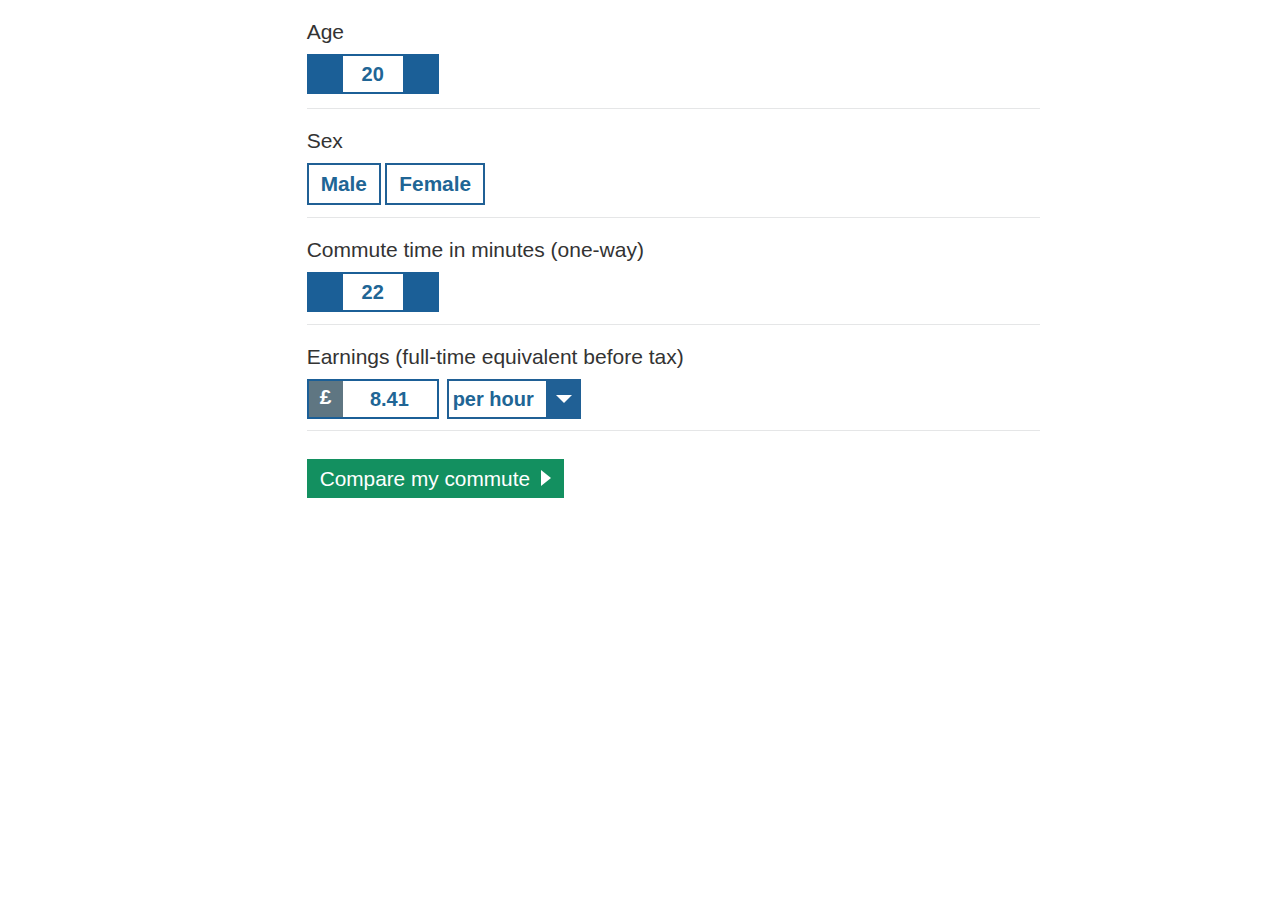
<file: dot-histogram/index.html>
<!DOCTYPE html>
<html lang="en">

<head>

  <!-- Google Tag Manager -->
  <script>(function(w,d,s,l,i){w[l]=w[l]||[];w[l].push({'gtm.start':
new Date().getTime(),event:'gtm.js'});var f=d.getElementsByTagName(s)[0],
j=d.createElement(s),dl=l!='dataLayer'?'&l='+l:'';j.async=true;j.src=
'https://www.googletagmanager.com/gtm.js?id='+i+dl;f.parentNode.insertBefore(j,f);
})(window,document,'script','dataLayer','GTM-MBCBVQS');</script>
  <!-- End Google Tag Manager -->

  <link href='https://fonts.googleapis.com/css?family=Open+Sans:400,700' rel='stylesheet' type='ext/css'>
  <title>Commuting Gap Calculator</title>


  <meta name="description" content="">
  <meta http-equiv="X-UA-Compatible" content="IE=edge" />
  <meta name="viewport" content="width=device-width, initial-scale=1, minimum-scale=1, maximum-scale=1, user-scalable=no" />
  <meta http-equiv="content-type" content="text/html; charset=utf-8" />

  <link rel="stylesheet" href="../lib/globalStyle.css" />
  <link rel="stylesheet" href="../lib/bootstrap-grid.css" />
  <link rel="stylesheet" href="https://use.fontawesome.com/releases/v5.8.1/css/all.css" integrity="sha384-50oBUHEmvpQ+1lW4y57PTFmhCaXp0ML5d60M1M7uH2+nqUivzIebhndOJK28anvf" crossorigin="anonymous">

  <style type="text/css">


    h6 {
      font-size: 16px;
      margin: 16px 0 8px 0;
      font-weight: 700;
      color: #323132;
    }

    h5 {
      font-size: 16px;
      margin: 16px 0 0 0;
      font-weight: 400;
      padding-top: 0;
    }

    h3 {
      background-color: #206095;
      font-size: 18px;
      line-height: 24px;
      /* margin: 16px 0 8px 0; */
      padding: 15px 15px;
      font-weight: 700;
      color: white;
    }

    /* #bottomText {
      background-color: #eaeaea;
      font-size: 16px;
      line-height: 24px;
      margin: 16px 0 8px 0;
      padding: 15px 10px;
      font-weight: 700;
      color: #206095;
    } */

    hr {
      border: 0;
      height: 0;
      border-top: 1px solid #E5E6E7;
    }

    path.domain {
      opacity: 0;
    }

    .tick line {
      stroke-dasharray: 2 2;
    }

    .tick text {
      fill: #A6A8AB;
    }

    g.annotation-subject path.subject {
      fill: #FF9933;
      fill-opacity: 1;
      stroke: #323132;
    }

    .btn {
      position: relative;
      color: #fff;
      font-size: 1.3em !important;
      text-rendering: optimizeLegibility;
      transition: background-color .2s ease-in, color .2s ease-in;
      font-family: "Open Sans", Helvetica, Arial, sans-serif;
      font-weight: 400;
      font-size: 14px;
      display: inline-block;
      width: auto;
      cursor: pointer;
      text-align: center;
      -webkit-appearance: none;
      transition: background-color 0.25s ease-out;
      text-decoration: none;
      line-height: 24px;
      display: inline-block;
      padding: 4px 12px;
      margin-bottom: 0;
      line-height: 1.42857143;
      white-space: nowrap;
      vertical-align: middle;
      -ms-touch-action: manipulation;
      touch-action: manipulation;
      cursor: pointer;
      -webkit-user-select: none;
      -moz-user-select: none;
      -ms-user-select: none;
      user-select: none;
      background-image: none;
      border: 1px solid transparent;
      border-radius: 0px;
    }

    .btn--select {
      color: #206095;
      border: 2px solid #206095;
      margin-left: 0px;
      /* margin-right: 15px; */
      transition: all ease .2s;
      /* border-radius: 30px !important; */
    }

    .btn--primary {
      background-color: #139060;
    }

    .btn--primary-disabled {
      opacity: 0.7;
      color: #5f7682;
      background-color: #d0d2d3;
      cursor: not-allowed;
    }

    .btn--primary-disabled:active {
      opacity: 0.7;
      color: #5f7682;
      background-color: #d0d2d3;
      cursor: not-allowed;
    }

    .btn--restart::after {
      font-family: "Font Awesome 5 Free";
      font-weight: 900;
      content: "\f2f9";
      margin-left: 10px;
    }

    /* .btn--previous::before {
      font-family: "Font Awesome 5 Free";
      font-weight: 900;
      content: "\f053";
      width:10px;
      content: url("../images/left-arrow.svg");
      margin-right: 10px;
    }

    .btn--next::after {
      font-family: "Font Awesome 5 Free";
      font-weight: 900;
      margin-right: 10px;
      content: url("../images/right-arrow.svg");
      margin-left: 10px;
    } */

    data-toggle="buttons"]>.btn input[type="checkbox"],
    [data-toggle="buttons"]>.btn input[type="radio"],
    [data-toggle="buttons"]>.btn-group>.btn input[type="checkbox"],
    [data-toggle="buttons"]>.btn-group>.btn input[type="radio"] {
      position: absolute;
      clip: rect(0, 0, 0, 0);
      pointer-events: none;
    }

    input[type="checkbox"],
    input[type="radio"] {
      -webkit-appearance: none;
      appearance: none;
      display: none;
    }

    select::-ms-expand {
      display: none;
    }

    .btn-group input {
      height: 0px;
      width: 0px;
      position: absolute;
      left: -100px;
    }

    input[type="checkbox"],
    input[type="radio"] {
      margin: 4px 0 0;
      margin-top: 1px\9;
      line-height: normal;
      -webkit-box-sizing: border-box;
      -moz-box-sizing: border-box;
      box-sizing: border-box;
      padding: 0;
    }

    /* input {
      border: none;
      border-bottom-color: currentcolor;
      border-bottom-style: none;
      border-bottom-width: medium;
      border-radius: 0;
      border-bottom: solid 1px #ddd;
      font-size: 18px;
      line-height: 32px;
      margin: 16px 0;
      padding: 6px 0 0 0;
    } */

    input,
    select {
      font-family: "Open Sans", Helvetica, Arial, sans-serif;
      font-size: 14px;
    }

    button,
    input,
    select,
    textarea {
      font-family: inherit;
      font-size: inherit;
      line-height: inherit;
    }

    input {
      line-height: normal;
      background: transparent;
      border: none;
    }

    input[type=number] {
      border: none;
      border-radius: 0;
      /* border: 2px solid #1b5f97; */
      font-size: 20px;
      line-height: 20px;
      height: 40px;
      /* margin: 16px 0; */
      padding: 0px 0 3px 0;
      width: 60px;
      text-align: center;
      float: left;
      -webkit-appearance: none;
      -moz-appearance: textfield;
      appearance: textfield;
    }

    @-moz-document url-prefix() {
      input[type=number] {
        padding: 0px 0 3px 0;
      }
    }

    @media screen and (-ms-high-contrast: active),
    (-ms-high-contrast: none) {
      input[type=number] {
        padding: 5px 0 0 0;
      }
    }

    input::-webkit-outer-spin-button,
    input::-webkit-inner-spin-button {
      -webkit-appearance: none;
      margin: 0;
    }

    input:focus {
      outline: 3px solid #FFA23A;
      z-index: 1;
      outline-offset: -3px;
    }

    button,
    input,
    optgroup,
    select,
    textarea {
      margin: 0;
      font: inherit;
      font-size: inherit;
      line-height: inherit;
      font-family: inherit;
      color: inherit;
    }

    .btn-group-vertical>.btn.active,
    .btn-group-vertical>.btn:active,
    .btn-group-vertical>.btn:focus,
    .btn-group-vertical>.btn:hover,
    .btn-group>.btn.active,
    .btn-group>.btn:active,
    .btn-group>.btn:focus,
    .btn-group>.btn:hover {
      z-index: 2;
    }

    .btn:active,
    .btn.active {
      -webkit-box-shadow: none;
      box-shadow: 0 0 0pt 3pt orange;
    }

    .btn--select:hover {
      background-color: #206095;
      color: white !important;
    }

    .btn--select:active,
    .btn--select.active {
      color: white;
      background-color: #206095;
      box-shadow: 0 0 0pt 3pt orange;
    }

    .btn:focus,
    .btn.focus {
      outline: none;
      box-shadow: 0px 0px 0 3px #FFA23A;
      color: white;
      outline-offset: 0px;
    }

    legend {
      display: block;
      width: 100%;
      padding: 0;
      font-size: 21px;
      line-height: inherit;
      color: #333;
      border: 0;
      margin: 20px 0 10px 0;
    }

    button.minus,
    button.plus {
      width: 34px;
      height: 38px;
      background-color: #1b5f97;
      color: #fff;
      border: 2px solid #1b5f97;
      box-sizing: border-box;
      font-size: 13px;
      text-align: center;
      cursor: pointer;
      font-weight: bold;
      display: block;
      line-height: 50%;
      float: left;
    }

    .borderbox {
      border: 2px solid #1b5f97;
      height: 40px;
      width: 132px;
      display: inline-block;
    }

    button:focus {
      outline: 3px solid #f93;
    }

    .select::after {
      content: '';
      position: absolute;
      top: 0;
      width: 0;
      height: 0;
      right: 9px;
      bottom: 0;
      margin: auto;
      border-style: solid;
      border-width: 8px 8px 0 8px;
      border-color: #ffffff transparent transparent transparent;
      pointer-events: none;
    }

    ::after,
    ::before {
      -webkit-box-sizing: border-box;
      -moz-box-sizing: border-box;
      box-sizing: border-box;
    }

    .select::before {
      width: 34px;
      position: absolute;
      top: 1px;
      right: 1px;
      bottom: 1px;
      background: #206095;
      content: '';
      pointer-events: none;
    }

    .select {
      position: relative;
      height: 40px;
      background: white;
      border: none;
      width: 134px;
      ;
    }

    .select select {
      /* font-size: 1.1em; */
      border: none;
      box-shadow: none;
      border-radius: 0;
      background: transparent;
      height: 100%;
      width: 100%;
      cursor: pointer;
      outline: none;
      padding-right: 35px;
      padding-left: 4px;
      border: 2px solid #206095;
      -moz-appearance: none;
      -webkit-appearance: none;
    }

    .bold {
      font-weight: 700;
      color: #206595;
      font-size: 20px;
    }

    .white {
      color: white;
    }

    path.note-line {
      opacity: 0
    }

    .annotation-note-bg {
      fill-opacity: 0.5
    }

    .averageLine {
      opacity: 0;
    }

    .pound {
      float: left;
      display: inline;
      height: 36px;
      width: 34px;
      font-size: 21px;
      background-color: #5F7682;
      color: #fff;
      text-align: center;
      float: left;
      font-weight: 700;
      box-sizing: border-box;
      padding-top: 4px;
    }

    .error_message {
      margin-top: 10px;
      padding: 13px;
      border: solid 3px #D32F2F;
    }

    #part2 {
      padding-bottom: 12px;
    }

    .icon {
      margin: 0;
      position: absolute;
      top: 50%;
      -ms-transform: translateY(-50%);
      transform: translateY(-50%);
      max-width: 27px;
    }

    @-moz-document url-prefix() {
      .icon {
        max-width: 50px;
      }
    }

    #chart-titles {
      display: table;
      width: 100%
    }

    .blob {
      display: table-cell;
    }

    .sidey {
      position: relative;
      width: 40px;
      background-color: #206095;
      padding-left: 15px;
    }

    .bigger {
      font-size: 1.5em;
    }
  </style>

</head>


<body>
  <!-- Google Tag Manager (noscript) -->
  <noscript><iframe src="https://www.googletagmanager.com/ns.html?id=GTM-MBCBVQS" height="0" width="0" style="display:none;visibility:hidden"></iframe></noscript>
  <!-- End Google Tag Manager (noscript) -->

  <div>
    <div id="part1" class="row no-gutters">
      <div class="col-1" id="timeline"></div>
      <div class="col-11" id="inputs">


        <legend>Age</legend>

        <!-- <input id='age' type="number" name="age" value="20" min="18" max="70"> -->

        <div class="borderbox">
          <span style="display:inline-block; text-align: center;">
            <button type="button" id="minus" class="minus"><i class="fas fa-minus white"></i></button>
            <input class="bold" id="age" type="number" value="20" max="65" min="16">
            <button type="button" id="plus" class="plus"><i class="fas fa-plus white"></i></button>

            <!-- </span><span style="display:inline-block;vertical-align:top;"> -->
          </span></div>

        <hr>
        <legend>Sex</legend>
        <div id="genderbuttons" style="padding-bottom:4px;">
          <div class="btn btn--select bold" aria-labelledby="Male">
            <input type="radio" name="gender" value="Male" autocomplete="off" tabindex="0">Male
          </div>
          <div class="btn btn--select bold" tabindex="0" aria-labelledby="Female">
            <input type="radio" name="gender" value="Female" autocomplete="off" tabindex="0">Female
          </div>
        </div>

        <hr>
        <legend>Commute time in minutes (one-way)</legend>
        <div class="borderbox">
          <button type="button" id="minus2" class="minus"><i class="fas fa-minus white"></i></button>
          <input class="bold" type="number" id="commuteTimeInput" name="commuteTime" value="22" min="1" max="120">
          <button type="button" id="plus2" class="plus"><i class="fas fa-plus white"></i></button>
        </div>

        <hr>
        <legend>Earnings (full-time equivalent before tax)</legend>
        <div style="padding-bottom:3px;">
          <div class="borderbox" style="float:left;">
            <div class="pound">£</div>
            <input style="width:73%" class="bold" id='income' type="number" name="income" step="0.01" value="8.41" min="0" max="20000000">
          </div>
          <div class="select" style="display:inline-block;margin-left:8px;">

            <select id="timePeriod" class="bold" name="select">
              <!-- <option selected="" disabled="">Select an option</option> -->
              <option value="byYear">per year</option>
              <option selected value="byHour">per hour</option>
            </select>

          </div>
        </div>

        <hr>
        <div style="padding-top:20px;">
          <button id="startButton" type="button" class="btn btn-group__btn btn--primary btn--green btn--next">Compare my commute <img src="../images/right-arrow.svg" height="15.38" alt="" style="margin-left:5px;"></button>
        </div>


        <!-- end of inputs -->


      </div>
    </div>
    <div id="warning" class="d-none error_message">
      <p>Please fill in every field</p>
    </div>

    <div id="part2" class="d-none">
      <div id="chart-titles">
        <div class="sidey blob">
          <img class="icon" src="../images/commute-time-icon.svg" alt="">
        </div>
        <div class="blob">
          <h3>

            <div><span id="preblurb"></span><span class="bigger" id="percentileText"></span><span id="title"></span></div>

          </h3>
        </div>


      </div>
      <h5 id="subtitle"></h5>
      <div id="graphic">
        <img src="fallback.png" alt="[Chart]" />
      </div>
      <h6 id="source">Source: Office for National Statistics</h6>

      <!-- <div id="bottomText">Click to compare your earnings with others of your age who do a similar commute.</div> -->
      <button class="btn btn--primary btn--next" id="incomeButton" type="button" style="float:right;">Compare my earnings <img src="../images/right-arrow.svg" height="15.38" alt="" style="margin-left:5px;"></button>

      <button class="btn btn--primary btn--previous " id="backButton" type="button" style="margin-bottom:4px;"><img src="../images/left-arrow.svg" height="15.38" alt="" style="margin-right:5px;"> Back</button>



      <button class="btn btn--primary btn--restart d-none" id="restart">Restart</button>
    </div>
  </div>


  <script src="../lib/modernizr.svg.min.js" type="text/javascript"></script>
  <script src="https://cdn.ons.gov.uk/vendor/d3/4.13.0/d3.min.js" type="text/javascript"></script>
  <script src="https://cdn.ons.gov.uk/vendor/pym/1.3.2/pym.min.js" type="text/javascript"></script>
  <script src="../lib/d3-annotation.js" type="text/javascript"></script>

  <script>
    graphic = d3.select('#graphic');
    row = d3.select(".row")
    source = d3.select('#source');
    var pymChild = null;

    height = parseInt(d3.select('#inputs').style('height'))
    timelineWidth = parseInt(d3.select('#timeline').style("width"))
    timeline = d3.select('#timeline').append('svg').attr('height', height).attr('width', timelineWidth)

    timeline.append('line')
      .attr('x1', 14)
      .attr('x2', 14)
      .attr('y1', document.getElementById('age').getBoundingClientRect().top + document.getElementById('age').getBoundingClientRect().height / 2)
      .attr('y2', document.getElementById('income').getBoundingClientRect().top + document.getElementById('income').getBoundingClientRect().height / 2)
      .attr('stroke', 'grey')
      .attr('stroke-dasharray', '2 2')
      .attr('stroke-width', 2)

    timeline.selectAll('circle')
      .data([
        document.getElementById('age').getBoundingClientRect().top + document.getElementById('age').getBoundingClientRect().height / 2, document.getElementById('genderbuttons').getBoundingClientRect().top + document.getElementById('genderbuttons')
        .getBoundingClientRect().height / 2 - 4,
        document.getElementById('commuteTimeInput').getBoundingClientRect().top + document.getElementById('commuteTimeInput').getBoundingClientRect().height / 2
        //,
        //document.getElementById('income').getBoundingClientRect().top + document.getElementById('income').getBoundingClientRect().height / 2
      ])
      .enter()
      .append('circle')
      .attr('cy', function(d, i) {
        return d
      })
      .attr('cx', 14)
      .attr('r', 10).style('fill', 'white')
      .style('stroke', 'grey')
      .style('stroke-width', 2)

    //svg icon
    icon = timeline.append('g')
      .attr('transform', 'translate(' + 3 + ',' + (document.getElementById('income').getBoundingClientRect().top - 14 + document.getElementById('income').getBoundingClientRect().height / 2) + ')')


    icon.append('path')
      .attr('d', "M21,10.5c0,7.75-9,17.59-10.5,17.59S0,18.47,0,10.5a10.5,10.5,0,0,1,21,0Z")
      .style('fill', "gray")

    icon.append('circle').attr('cx', 10.5).attr('cy', 10.5).attr('r', 8).style('fill', "#fff")

    //button group
    d3.selectAll('.btn--select').on('click', function(d) {
      // console.log("click button")
      d3.selectAll('.btn--select').classed('active', false)
      d3.select(this).classed('active', true)
      d3.selectAll('.btn--select').selectAll('input').property('checked', false)
      d3.select(this).select('input').property('checked', true)
    })

    //stuff for the tally 1
    document.getElementById("plus").addEventListener("click", function() {
      var typenumber = document.getElementById("age").value
      if (typenumber + 1 <= document.getElementById("age").max) {
        document.getElementById("age").value = +typenumber + 1;
      }
    })
    document.getElementById("minus").addEventListener("click", function() {
      if (document.getElementById("age").value > 0) {
        var typenumber = document.getElementById("age").value
        if (typenumber - 1 >= document.getElementById("age").min) {
          document.getElementById("age").value = +typenumber - 1;
        }
      }
    })
    //tally2
    document.getElementById("plus2").addEventListener("click", function() {
      var typenumber = +document.getElementById("commuteTimeInput").value
      if (typenumber + 1 <= +document.getElementById("commuteTimeInput").max) {
        document.getElementById("commuteTimeInput").value = +typenumber + 1;
      }
    })
    document.getElementById("minus2").addEventListener("click", function() {
      if (document.getElementById("commuteTimeInput").value > 0) {
        var typenumber = document.getElementById("commuteTimeInput").value
        if (typenumber - 1 >= document.getElementById("commuteTimeInput").min) {
          document.getElementById("commuteTimeInput").value = +typenumber - 1;
        }
      }
    })


    function drawGraphic(width) {

      // clear out existing graphics
      graphic.selectAll("*").remove();
      source.selectAll("*").remove();

      var threshold_md = dvc.optional.mediumBreakpoint;
      var threshold_sm = dvc.optional.mobileBreakpoint;

      //set variables for chart dimensions dependent on width of #graphic
      if (parseInt(row.style("width")) < threshold_sm) {
        var margin = {
          top: dvc.optional.margin_sm[0],
          right: dvc.optional.margin_sm[1],
          bottom: dvc.optional.margin_sm[2],
          left: dvc.optional.margin_sm[3]
        };
        var chart_width = parseInt(row.style("width")) - margin.left - margin.right;
        var height = Math.ceil((chart_width * dvc.optional.aspectRatio_sm[1]) / dvc.optional.aspectRatio_sm[0]) - margin.top - margin.bottom;
        var tickNumber = dvc.optional.tickNumbers_s_m_l[0]
      } else if (parseInt(row.style("width")) < threshold_md) {
        var margin = {
          top: dvc.optional.margin_md[0],
          right: dvc.optional.margin_md[1],
          bottom: dvc.optional.margin_md[2],
          left: dvc.optional.margin_md[3]
        };
        var chart_width = parseInt(row.style("width")) - margin.left - margin.right;
        var height = Math.ceil((chart_width * dvc.optional.aspectRatio_md[1]) / dvc.optional.aspectRatio_md[0]) - margin.top - margin.bottom;
        var tickNumber = dvc.optional.tickNumbers_s_m_l[1]

      } else {
        var margin = {
          top: dvc.optional.margin_lg[0],
          right: dvc.optional.margin_lg[1],
          bottom: dvc.optional.margin_lg[2],
          left: dvc.optional.margin_lg[3]
        };
        var chart_width = parseInt(row.style("width")) - margin.left - margin.right;
        var height = Math.ceil((chart_width * dvc.optional.aspectRatio_lg[1]) / dvc.optional.aspectRatio_lg[0]) - margin.top - margin.bottom;
        var tickNumber = dvc.optional.tickNumbers_s_m_l[2]

      }

      // var legend =
      graphic.append('svg')
      //   .append("g")
      //   .attr("id", "legend");

      svg = graphic.select('svg')
        .attr("id", "chart")
        .style("background-color", "#fff")
        .attr("width", chart_width + margin.left + margin.right)
        .attr("height", height + margin.top + margin.bottom) //+30)
        .append("g")
        .attr("transform", "translate(" + margin.left + "," + margin.top + ")");

      x = d3.scaleLinear()
        .rangeRound([0, chart_width]);

      var range = function range(from, to, step) {
        return Array(~~((to - from) / step) + 1) // '~~' is Alternative for Math.floor()
          .fill().map(function(v, i) {
            return from + i * step;
          });
      };


      //set up functions on buttons
      d3.select('#startButton').on('click', function() {
        checkInputs()
      })

      d3.select('#incomeButton').on('click', function() {
        incomeButton()
      })

      d3.select('#backButton').on('click', function() {
        backButton()
      })

      function checkInputs() {
        //grab values
        gendercheck = document.querySelector('input[name="gender"]:checked');
        age = +document.getElementById('age').value
        commuteTime = +document.getElementById('commuteTimeInput').value
        income = +document.getElementById('income').value

        if (gendercheck == null || age == "" || age == null || commuteTime == "" || commuteTime == null || income == "" || income == null) {
          d3.select("#warning").classed("d-none", false)
          pymChild.sendHeight()
          dataLayer.push({
            'event': 'buttonClicked',
            'selected': 'Error'
          })

        } else {
          if(age<16){age=16}
          if(age>65){age=65}
          gender = document.querySelector('input[name="gender"]:checked').value;
          d3.select("#warning").classed("d-none", true)
          d3.select("#part1").classed('d-none', true)
          d3.select("#part2").classed('d-none', false)

          dataLayer.push({
            'event': 'mapDropSelect',
            'selected': gender + ',' + age + ',' + commuteTime + ',' + income + ',' + document.getElementById('timePeriod').options[document.getElementById('timePeriod').selectedIndex].value
          })

          dataLayer.push({
            'event': 'buttonClicked',
            'selected': 'Start'
          })


          d3.select('#incomeButton').on('click', function() {
            incomeButton()
          })

          byAge(age, gender, commuteTime)
          // console.log('startButton', age, gender, commuteTime, income)
        }

      }

      function backButton() {
        d3.select("#part1").classed('d-none', false)
        d3.select("#part2").classed('d-none', true)
        d3.select('#incomeButton').on('click', null)
        dataLayer.push({
          'event': 'buttonClicked',
          'selected': 'Back'
        })

        pymChild.sendHeight()
      }

      function incomeButton() {
        byIncome()

        dataLayer.push({
          'event': 'buttonClicked',
          'selected': 'Earnings'
        })
        // d3.select('#incomeButton').classed("btn--primary-disabled", true)
        d3.select('#incomeButton').classed("d-none", true)
        d3.select('#backButton').classed("d-none", true)

        // d3.select("#bottomText").classed('d-none', true)
        d3.select("#incomeButton").on('click', null)

        d3.select('#restart').classed('d-none', false)
        // d3.select("#restart").classed("btn--primary-disabled", false)
        d3.select("#restart").on('click', function() {
          restart()
        })

      }

      function restart() {
        // d3.select('#incomeButton').classed("btn--primary-disabled", false)
        // d3.select("#restart").classed("btn--primary-disabled", true)
        //change the icon
        d3.select('.icon').attr('src', "../images/commute-time-icon.svg")
        d3.select("#preblurb").html("")
        d3.select("#title").html("")
        d3.select("#percentileText").html("")

        d3.select('#restart').classed('d-none', true)

        d3.select('#incomeButton').classed("d-none", false)
        d3.select('#backButton').classed("d-none", false)
        d3.select("#part1").classed('d-none', false)
        d3.select("#part2").classed('d-none', true)
        d3.select("#restart").on('click', null)

        dataLayer.push({
          'event': 'buttonClicked',
          'selected': 'Restart'
        })
        pymChild.sendHeight();

      }



      function byAge(age, gender, commuteTime) {
        pymChild.sendHeight();

        svg.selectAll("*").remove();
        myAgeData = graphic_data.filter(function(d) {
          return +d.Age === +age
        })

        // console.log('myAgeData', myAgeData)
        var myDistribution = createDistribution(myAgeData)
        // console.log('myDistribution', myDistribution)

        percentile = myDistribution.filter(function(d) {
          return d.Gender == gender
        })[0].values.findIndex(function(d) {
          return d > commuteTime
        })

        xMax = d3.max([+myAgeData[0]["D10"], +myAgeData[1]["D10"]])

        XMaxForGender = myDistribution.filter(function(d) {
          return d.Gender == gender
        })[0].values[myDistribution.filter(function(d) {
          return d.Gender == gender
        })[0].values.length-1]

        if (parseInt(graphic.style("width")) < threshold_md) {
          x.domain([0, 60]);
        } else {
          x.domain([0, 80]);
        }

        if (commuteTime > XMaxForGender) {
          percentile = 100
        }

        // console.log("percentile", percentile)

        dataLayer.push({
          'event': 'mapClickSelect',
          'selected': 'commuteTime,' + percentile
        })



        var histos = myDistribution.map(function(d) {
          var thisHisto = d3.histogram()
            .value(function(d) {
              return d
            })
            .domain([0, xMax])
            .thresholds(range(x.domain()[0], x.domain()[1], 1))

          return {
            gender: d.Gender,
            age: d.Age,
            values: thisHisto(d.values), //.filter(function(d) {
            //return d.length > 0
            //}),
            no: d.values.length
          }
        })
        // console.log(histos)
        xAxis = d3.axisBottom(x)
          .tickFormat(function(d) {
            if (d == x.domain()[1]) {
              return d + "+"
            } else {
              return d
            }
          })
          .tickSize(-height)
          .ticks(tickNumber);

        histos.forEach(function(d) {
          var dummy = [];
          d.values.forEach(function(p, i) {
            p.forEach(function(q, j) {
              dummy.push({
                gender: d.gender,
                age: d.age,
                x: p.x0,
                idx: j
              })
            })
          })
          d.circles = dummy;
        })


        // console.log('histos', histos)


        circleIndex = histos.filter(function(d) {
          return d.gender == gender
        })[0].values.findIndex(function(d) {
          return d.x0 > commuteTime
        })

        // console.log(circleIndex)

        if (commuteTime > (x.domain()[1] - 1)) {
          circleIndex = x.domain()[1] + 1
          commuteTimeReal = commuteTime
          commuteTime = x.domain()[1]
        } else {
          commuteTimeReal = commuteTime
        }

        var radius = x(1) - x(0.5)

        if (gender == "Male") {
          circleHeight = -2 * radius * (histos.filter(function(d) {
            return d.gender == gender
          })[0].values[circleIndex - 1].length) - radius
        } else if (gender == "Female") {
          circleHeight = 2 * radius * (histos.filter(function(d) {
            return d.gender == gender
          })[0].values[circleIndex - 1].length) + radius
        }

        maleAverageCommuteTime = myAgeData.filter(function(d) {
          return d.Sex == "Male"
        })[0]["D5"]

        femaleAverageCommuteTime = myAgeData.filter(function(d) {
          return d.Sex == "Female"
        })[0]["D5"]

        yourGenderAverageCommute = myAgeData.filter(function(d) {
          return d.Sex == gender
        })[0]["D5"]

        d3.select("#title").html(function() {
          if (gender == "Male" && commuteTime < yourGenderAverageCommute) {
            return " of men your age have shorter commutes than you."
          } else if (gender == "Male" && commuteTime > yourGenderAverageCommute) {
            return " of men your age have longer commutes than you."
          } else if (gender == "Female" && commuteTime > yourGenderAverageCommute) {
            return " of women your age have longer commutes than you."
          } else if (gender == "Female" && commuteTime < yourGenderAverageCommute) {
            return " of women your age have shorter commutes than you."
          }
        })

        d3.select("#percentileText").html(function() {
          if (commuteTime > yourGenderAverageCommute) {
            return 100 - percentile + "%"
          } else {
            return percentile + "%"
          }
        })

        d3.select("#subtitle").html("Commute times for people aged " + age + ", Great Britain, 2010 to 2018")

        svg.append('g')
          .attr('class', 'x axis')
          .attr('transform', 'translate(0,' + height + ')')
          .call(xAxis)

        sides = svg.selectAll(".sides")
          .data(histos)
          .enter()
          .append('g')
          .attr('class', 'sides')
          .attr('id', function(d) {
            return d.gender
          })
          .attr('transform', 'translate(0,' + height / 2 + ')')

        sides.append('text')
          .attr('x', -margin.left)
          .attr('y', function(d) {
            if (d.gender == "Male") {
              return -height / 6
            } else {
              return height / 6
            }
          })
          .attr('font-weight', 700)
          .style('fill', function(d) {
            if (d.gender == "Male") {
              return "#234D70"
            } else {
              return "#00A5A1"
            }
          })
          .text(function(d) {
            if (d.gender == "Male") {
              return "Men"
            } else {
              return "Women"
            }
          })

        sides.selectAll('circle')
          .data(function(d) {
            return d.circles
          })
          .enter()
          .append('circle')
          .attr('r', x(1) - x(0.55))
          .attr('fill', function(d) {
            if (d.gender === "Male") {
              return "#234D70"
            } else if (d.gender === "Female") {
              return "#00A5A1"
            }
          })
          .transition()
          .ease(d3.easeLinear)
          .duration(function(d) {
            return d.x * 40
          })
          .attr('cx', function(d) {
            return x(d.x)
          })
          .attr('cy', function(d) {
            if (d.gender === "Male") {
              return -d.idx * 2 * radius - radius
            } else if (d.gender === "Female") {
              return +d.idx * 2 * radius + radius
            }
          })

        xAxisLabel = svg.append('text')
          .text('minutes')
          .style('fill', '#A6A8AB')
          .attr('x', chart_width)
          .attr('y', height + margin.bottom - 6)
          .attr('text-anchor', 'end')


        annotations = [{
          note: {
            label: "0 minutes",
            title: "You",
            "align": "middle",
            "lineType": "vertical"
          },
          x: x(0),
          y: (height / 2) + circleHeight,
          dy: gender == "Female" ? 20 : -20,
          dx: x(commuteTime) < chart_width / 2 ? 40 : -40,
          color: "#323132",
          connector: {
            "end": "arrow",
            "type": "line",
          },
          subject: {
            radius: radius,
            radiusPadding: 0
          },
          type: d3.annotationCalloutCircle
        }, {
          note: {
            label: d3.timeFormat("%M")(new Date(new Date("January 01, 2019 00:00:00").getTime() + femaleAverageCommuteTime * 60000)) + " minutes",
            title: "Average commute for a woman your age",
            wrap: chart_width - x(femaleAverageCommuteTime)
          },
          x: x(femaleAverageCommuteTime),
          y: height,
          dy: -1,
          dx: +10,
          className: 'averageLine',
          subject: {
            y1: height - 20,
            y2: height / 2
          },
          type: d3.annotationXYThreshold,
          disable: ["connector"]
        }, {
          note: {
            label: d3.timeFormat("%M")(new Date(new Date("January 01, 2019 00:00:00").getTime() + maleAverageCommuteTime * 60000)) + " minutes",
            title: "Average commute for a man your age",
            wrap: chart_width - x(maleAverageCommuteTime)
          },
          x: x(maleAverageCommuteTime),
          y: 1,
          dy: 0,
          dx: +10,
          className: 'averageLine',
          subject: {
            y1: 20,
            y2: height / 2
          },
          type: d3.annotationXYThreshold,
          disable: ["connector"]
        }]

        makeAnnotations = d3.annotation()
          .annotations(annotations)

        svg.append('g')
          .data(annotations)
          .attr('class', 'annotation-group')
          .call(makeAnnotations)



        d3.transition()
          .duration(commuteTime * 40)
          .ease(d3.easeLinear)
          .tween('updateAnno', function(d, i) {
            xTrans = d3.interpolateNumber(0, commuteTime)
            timeTrans = d3.interpolateNumber(0,commuteTimeReal)
            //d3.interpolateDate(new Date("January 01, 2019 00:00:00"), new Date(new Date("January 01, 2019 00:00:00").getTime() + commuteTimeReal * 60000))

            return function(t) {
              annotations[i].x = x(xTrans(t));
              annotations[0].note.label = d3.format(".0f")(timeTrans(t))+" minutes"
              makeAnnotations.annotations(annotations)
              makeAnnotations.update()
            }
          })

        d3.selectAll(".averageLine").transition()
          .delay(commuteTime * 40 + 500)
          .transition()
          .style('opacity', 1)
          .attr('stroke-dasharray', '4 4')

        pymChild.sendHeight();

      } //end of byAge


      function byIncome() {
        pymChild.sendHeight();

        // console.log('Income button')
        // console.log(income, age, commuteTime)

        timePeriod = document.getElementById('timePeriod').options[document.getElementById('timePeriod').selectedIndex].value

        dataLayer.push({
          'event': 'buttonClicked',
          'selected': timePeriod
        })

        if (timePeriod == 'byYear') {
          xAxisLabel.transition().text("£ per year")
          fmt = ",.0f"
          annotationLabel = " per year"
        } else {
          xAxisLabel.transition().text("£ per hour")
          fmt = ",.2f"
          annotationLabel = " per hour"
        }


        //fix for max age
        // if (age === 65) {
        //   age = 64
        // }

        //change the icon
        d3.select('.icon').attr('src', "../images/earnings-icon.svg")


        // console.log(myIncomeData, income_data)
        //find commute time band


        if (commuteTime > 119) {
          var myIncomeData = [].concat(income_data.filter(function(d) {
              return +d.commuteMin >= 120
            })
            .filter(function(d) {
              return +d.ageMin < age && +d.ageMax >= age
            })
          )
        } else {
          var myIncomeData = [].concat(income_data.filter(function(d) {
              return +d.commuteMin <= commuteTime && +d.commuteMax > commuteTime
            })
            .filter(function(d) {
              return +d.ageMin < age && +d.ageMax >= age
            })
          )
        }

        // console.log('myIncomeData', myIncomeData)
        //convert data to per year
        if (timePeriod == "byYear") {
          myIncomeDataTimePeriod = myIncomeData.map(function(d) {
            var dummy = {}
            for (var key in d) {
              if (key == "Sex" || key == "ageMin" || key == "ageMax" || key == "commuteMin" || key == "commuteMax") {
                dummy[key] = d[key]
              } else {
                dummy[key] = d[key] * 1931.4
              }
            }
            return dummy
          })
        } else {
          myIncomeDataTimePeriod = myIncomeData
        }

        myDistribution = [];
        // console.log('myIncomeDataTimePeriod', myIncomeDataTimePeriod)
        var myDistribution = createDistribution(myIncomeDataTimePeriod)

        // console.log('income distributions',myDistribution)

        incomePercentile = myDistribution.filter(function(d) {
          return d.Gender == gender
        })[0].values.findIndex(function(d) {
          return d > income
        })

        var incomeXMax = d3.max([+myIncomeDataTimePeriod[0]["D10"], +myIncomeDataTimePeriod[1]["D10"]])

        // var incomeXMin = d3.min([+myIncomeDataTimePeriod[0]["P1"], +myIncomeDataTimePeriod[1]["P1"]])

        incomeXMaxForGender = myDistribution.filter(function(d) {
          return d.Gender == gender
        })[0].values[myDistribution.filter(function(d) {
          return d.Gender == gender
        })[0].values.length-1]

        // console.log('income',income)
        // console.log('incomeXMaxForGender',incomeXMaxForGender)

        if (income > incomeXMaxForGender) {
          incomePercentile = 100
        }

        dataLayer.push({
          'event': 'mapClickSelect',
          'selected': 'earnings,' + incomePercentile
        })

        // console.log('incomePercentile', incomePercentile)
        //
        // console.log('incomemax', incomeXMax)

        d3.selectAll(".averageLine").transition()
          .style('opacity', 0)

        sides.selectAll('circle')
          .transition()
          .attr('cx', function(d, i) {
            return x(commuteTime + i % 5 - 2)
          })
          .attr('cy', 0)
          .transition()
          .delay(500)
          .attr('cy', function(d) {
            if (d.gender == "Male") {
              return -height / 2
            } else {
              return height / 2
            }
          })

        d3.transition()
          .delay(750)
          .tween('updateAnno', function(d) {

            if (gender == "Male") {
              yTrans = d3.interpolateNumber(height / 2, 0)
            } else if (gender == "Female") {
              yTrans = d3.interpolateNumber(height / 2, height)
            }

            return function(t) {
              annotations[0].y = yTrans(t);
              annotations[0].note.label = ""
              makeAnnotations.annotations(annotations)
              makeAnnotations.update()
            }
          })

        x.range([0, 0])
        d3.select('.x').transition().delay(750).duration(750).call(d3.axisBottom(x))

        x.range([0, chart_width])

        if (parseInt(graphic.style("width")) < threshold_md) {
          if (timePeriod == 'byYear') {
            x.domain([0, d3.min([incomeXMax,60000])])
          } else {
            x.domain([0, d3.min([incomeXMax,40])])
          }
        } else {
          if (timePeriod == 'byYear') {
            x.domain([0, d3.min([incomeXMax,100000])])
          } else {
            x.domain([0, d3.min([incomeXMax,60])])
          }
        }




        // console.log('xdomain', x.domain())

        d3.select('.x')
          .transition()
          .delay(1500)
          .duration(750)
          .call(d3.axisBottom(x).tickFormat(function(d) {
              if (d == x.domain()[1]) {
                return d3.format(fmt)(d) + "+"
              } else {
                return d3.format(fmt)(d)
              }
            })
            .tickSize(-height)
            .ticks(tickNumber)
          )

        var histos = myDistribution.map(function(d) {
          var thisHisto = d3.histogram()
            .value(function(d) {
              return d
            })
            .domain([0, d3.max([x.domain()[1],incomeXMax])])
            .thresholds(range(x.domain()[0], x.domain()[1], x.domain()[1] / 100))

          return {
            gender: d.Gender,
            values: thisHisto(d.values),
          }
        })
        // console.log(histos)

        var xAxis = d3.axisBottom(x);

        histos.forEach(function(d) {
          var dummy = [];
          d.values.forEach(function(p, i) {
            p.forEach(function(q, j) {
              dummy.push({
                gender: d.gender,
                x: p.x0,
                idx: j
              })
            })
          })
          d.circles = dummy;
        })

        // console.log('income histos', histos)

        incomeCircleIndex = histos.filter(function(d) {
          return d.gender == gender
        })[0].values.findIndex(function(d) {
          return d.x0 > income
        })

        // console.log('incomeCircleIndex',incomeCircleIndex)
        //catch errors where income is bigger than end of scale
        if (timePeriod == 'byYear') {
          if (income > incomeXMaxForGender) {
            incomeCircleIndex = 101
            incomeReal = income
            income = x.domain()[1]
          } else {
            incomeReal = income
          }
        } else {
          if (income > x.domain()[1]) {
            incomeCircleIndex = histos.filter(function(d){return d.gender == gender})[0].values.length
            incomeReal = income
            income = x.domain()[1]
          } else {
            incomeReal = income
          }
        }

        var radius = x(x.domain()[1]) / 100 * 0.45

        // console.log(radius)

        // console.log(histos, incomeCircleIndex)

        if (gender == "Male") {
          incomeCircleHeight = -2 * radius * (histos.filter(function(d) {
            return d.gender == gender
          })[0].values[incomeCircleIndex - 1].length) - radius
        } else if (gender == "Female") {
          incomeCircleHeight = 2 * radius * (histos.filter(function(d) {
            return d.gender == gender
          })[0].values[incomeCircleIndex - 1].length) + radius
        }

        // console.log('histos', histos)

        maleAverageIncome = myIncomeDataTimePeriod.filter(function(d) {
          return d.Sex == "Male"
        })[0]["D5"]

        femaleAverageIncome = myIncomeDataTimePeriod.filter(function(d) {
          return d.Sex == "Female"
        })[0]["D5"]

        yourGenderIncome = myIncomeDataTimePeriod.filter(function(d) {
          return d.Sex == gender
        })[0]["D5"]

        var commuteMin = myIncomeDataTimePeriod.filter(function(d) {
          return d.Sex == gender
        })[0].commuteMin
        var commuteMax = myIncomeDataTimePeriod.filter(function(d) {
          return d.Sex == gender
        })[0].commuteMax
        var ageMin = myIncomeDataTimePeriod.filter(function(d) {
          return d.Sex == gender
        })[0].ageMin
        var ageMax = myIncomeDataTimePeriod.filter(function(d) {
          return d.Sex == gender
        })[0].ageMax


        //delete last two annotations before adding more
        annotations.pop()
        annotations.pop()

        annotations[0].dx = x(income) < chart_width / 2 ? 80 : -80
        if (gender == "Male") {
          annotations[0].dy = -4 * radius
        } else if (gender == "Female") {
          annotations[0].dy = 4 * radius
        }

        // annotations[0].dy = -incomeCircleHeight


        if(timePeriod=='byYear'){
          annotations.push({
            note: {
              label: "£" + d3.format(fmt)(Math.round(femaleAverageIncome / 10) * 10) + annotationLabel,
              title: "Average earnings for a female commuter like you",
              wrap: chart_width - x(femaleAverageIncome),
              align: "left"
            },
            x: x(femaleAverageIncome),
            y: height,
            dy: -1,
            dx: 10,
            className: 'averageLine',
            subject: {
              y1: height - 30,
              y2: height / 2
            },
            type: d3.annotationXYThreshold,
            disable: ["connector"]
          })
          annotations.push({
            note: {
              label: "£" + d3.format(fmt)(Math.round(maleAverageIncome / 10) * 10) + annotationLabel,
              title: "Average earnings for a male commuter like you",
              wrap: chart_width - x(maleAverageIncome),
              align: "left"

            },
            x: x(maleAverageIncome),
            y: 1,
            dy: 0,
            dx: 10,
            className: 'averageLine',
            subject: {
              y1: 30,
              y2: height / 2
            },
            type: d3.annotationXYThreshold,
            disable: ["connector"]
          })
        }else{
          annotations.push({
            note: {
              label: "£" + d3.format(fmt)(femaleAverageIncome) + annotationLabel,
              title: "Average earnings for a female commuter like you",
              wrap: chart_width - x(femaleAverageIncome),
              align: "left"
            },
            x: x(femaleAverageIncome),
            y: height,
            dy: -1,
            dx: 10,
            className: 'averageLine',
            subject: {
              y1: height - 30,
              y2: height / 2
            },
            type: d3.annotationXYThreshold,
            disable: ["connector"]
          })
          annotations.push({
            note: {
              label: "£" + d3.format(fmt)(maleAverageIncome) + annotationLabel,
              title: "Average earnings for a male commuter like you",
              wrap: chart_width - x(maleAverageIncome),
              align: "left"

            },
            x: x(maleAverageIncome),
            y: 1,
            dy: 0,
            dx: 10,
            className: 'averageLine',
            subject: {
              y1: 30,
              y2: height / 2
            },
            type: d3.annotationXYThreshold,
            disable: ["connector"]
          })
        }


        makeAnnotations.annotations(annotations)
        makeAnnotations.update()

        d3.select("#title").html(function() {
          if (gender == "Male") {
            return " of men around your age who do a similar commute"
          } else if (gender == "Female") {
            return " of women around your age who do a similar commute"
          }
        })

        d3.select("#preblurb").html("You earn more than ")
        d3.select("#percentileText").html(incomePercentile + "%")

        d3.select("#subtitle").html("Earnings for people aged between " + (+ageMin+1) + " and " + (ageMax) + " who commute " + commuteMin + "–" + commuteMax + " minutes, Great Britain, 2010 to 2018")

        sides = svg.selectAll(".sides")
          .data(histos)

        sides.selectAll('circle')
          .data(function(d) {
            return d.circles
          })
          .transition()
          .delay(2500)
          .ease(d3.easeLinear)
          .duration(function(d, i) {
            return 1500
          })
          .attr('cx', function(d) {
            return x(d.x)
          })
          .attr('r', radius)
          .attr('cy', function(d) {
            if (d.gender === "Male") {
              return -d.idx * 2 * radius - radius
            } else if (d.gender === "Female") {
              return +d.idx * 2 * radius + radius
            }
          })

        d3.transition()
          .delay(2500)
          .duration(1500)
          .ease(d3.easeLinear)
          .tween('updateAnno', function(d) {
            var xTrans = d3.interpolateNumber(annotations[0].x, x(income))
            if (gender == 'Female') {
              var yTrans = d3.interpolateNumber(height, height / 2 + incomeCircleHeight)
            } else {
              var yTrans = d3.interpolateNumber(0, height / 2 + incomeCircleHeight)
            }
            var incomeTrans = d3.interpolateNumber(0, incomeReal)

            return function(t) {
              annotations[0].x = xTrans(t);
              annotations[0].y = yTrans(t)
              annotations[0].note.label = "£" + d3.format(fmt)(incomeTrans(t))
              makeAnnotations.annotations(annotations)
              makeAnnotations.update()
            }
          })


        d3.selectAll(".averageLine")
          .transition()
          .delay(3000)
          .style('opacity', 1)

        pymChild.sendHeight();

      } // end by income
      pymChild.sendHeight();
    } // ends drawGraphic



    function createDistribution(data) {
      var dummy = []
      test = data.map(function(d) {
        var filled = []
        fillNumbers(9, [d.P1, d.D1]).forEach(function(e) {
          filled.push(e)
        })
        fillNumbers(10, [d.D1, d.D2]).forEach(function(e) {
          filled.push(e)
        })
        fillNumbers(10, [d.D2, d.D3]).forEach(function(e) {
          filled.push(e)
        })
        fillNumbers(10, [d.D3, d.D4]).forEach(function(e) {
          filled.push(e)
        })
        fillNumbers(10, [d.D4, d.D5]).forEach(function(e) {
          filled.push(e)
        })
        fillNumbers(10, [d.D5, d.D6]).forEach(function(e) {
          filled.push(e)
        })
        fillNumbers(10, [d.D6, d.D7]).forEach(function(e) {
          filled.push(e)
        })
        fillNumbers(10, [d.D7, d.D8]).forEach(function(e) {
          filled.push(e)
        })
        fillNumbers(10, [d.D8, d.D9]).forEach(function(e) {
          filled.push(e)
        })
        fillNumbers(10, [d.D9, d.D10]).forEach(function(e) {
          filled.push(e)
        })
        dummy.push({
          Gender: d.Sex,
          values: filled
        });
      })
      return dummy
    }



    function fillNumbers(N, fillrange) {
      var count = +N;
      var res = [];
      var step = (fillrange[1] - fillrange[0]) / count
      var v0 = +fillrange[0];
      for (i = 0; i < N; i++) {
        var tmp = v0 + (i * +step);
        res.push(Math.round(tmp * 1e3) / 1000)
      }
      return res
    }

    function loadData(error, results) {
      if (error) throw error;
      graphic_data = results[0];
      income_data = results[1];

      pymChild = new pym.Child();
      drawGraphic();
    }

    //check whether browser can cope with svg
    if (Modernizr.svg) {
      //load config
      d3.json("config.json", function(error, config) {
        dvc = config

        //load chart data
        q = d3.queue()
        dvc.essential.graphic_data_url.forEach(function(d) {
          q.defer(d3.csv, d)
        })
        q.awaitAll(loadData)
      })


    } else {
      //use pym to create iframe containing fallback image (which is set as default)
      pymChild = new pym.Child();
      if (pymChild) {
        pymChild.sendHeight();
      }
    }

    //findIndex polyfill
    if (!Array.prototype.findIndex) {
      Object.defineProperty(Array.prototype, 'findIndex', {
        value: function(predicate) {
          // 1. Let O be ? ToObject(this value).
          if (this == null) {
            throw new TypeError('"this" is null or not defined');
          }

          var o = Object(this);

          // 2. Let len be ? ToLength(? Get(O, "length")).
          var len = o.length >>> 0;

          // 3. If IsCallable(predicate) is false, throw a TypeError exception.
          if (typeof predicate !== 'function') {
            throw new TypeError('predicate must be a function');
          }

          // 4. If thisArg was supplied, let T be thisArg; else let T be undefined.
          var thisArg = arguments[1];

          // 5. Let k be 0.
          var k = 0;

          // 6. Repeat, while k < len
          while (k < len) {
            // a. Let Pk be ! ToString(k).
            // b. Let kValue be ? Get(O, Pk).
            // c. Let testResult be ToBoolean(? Call(predicate, T, « kValue, k, O »)).
            // d. If testResult is true, return k.
            var kValue = o[k];
            if (predicate.call(thisArg, kValue, k, o)) {
              return k;
            }
            // e. Increase k by 1.
            k++;
          }

          // 7. Return -1.
          return -1;
        },
        configurable: true,
        writable: true
      });
    }

    if (!Array.prototype.fill) {
      Object.defineProperty(Array.prototype, 'fill', {
        value: function(value) {

          // Steps 1-2.
          if (this == null) {
            throw new TypeError('this is null or not defined');
          }

          var O = Object(this);

          // Steps 3-5.
          var len = O.length >>> 0;

          // Steps 6-7.
          var start = arguments[1];
          var relativeStart = start >> 0;

          // Step 8.
          var k = relativeStart < 0 ?
            Math.max(len + relativeStart, 0) :
            Math.min(relativeStart, len);

          // Steps 9-10.
          var end = arguments[2];
          var relativeEnd = end === undefined ?
            len : end >> 0;

          // Step 11.
          var final = relativeEnd < 0 ?
            Math.max(len + relativeEnd, 0) :
            Math.min(relativeEnd, len);

          // Step 12.
          while (k < final) {
            O[k] = value;
            k++;
          }

          // Step 13.
          return O;
        }
      });
    }
  </script>
</body>

</html>
</file>
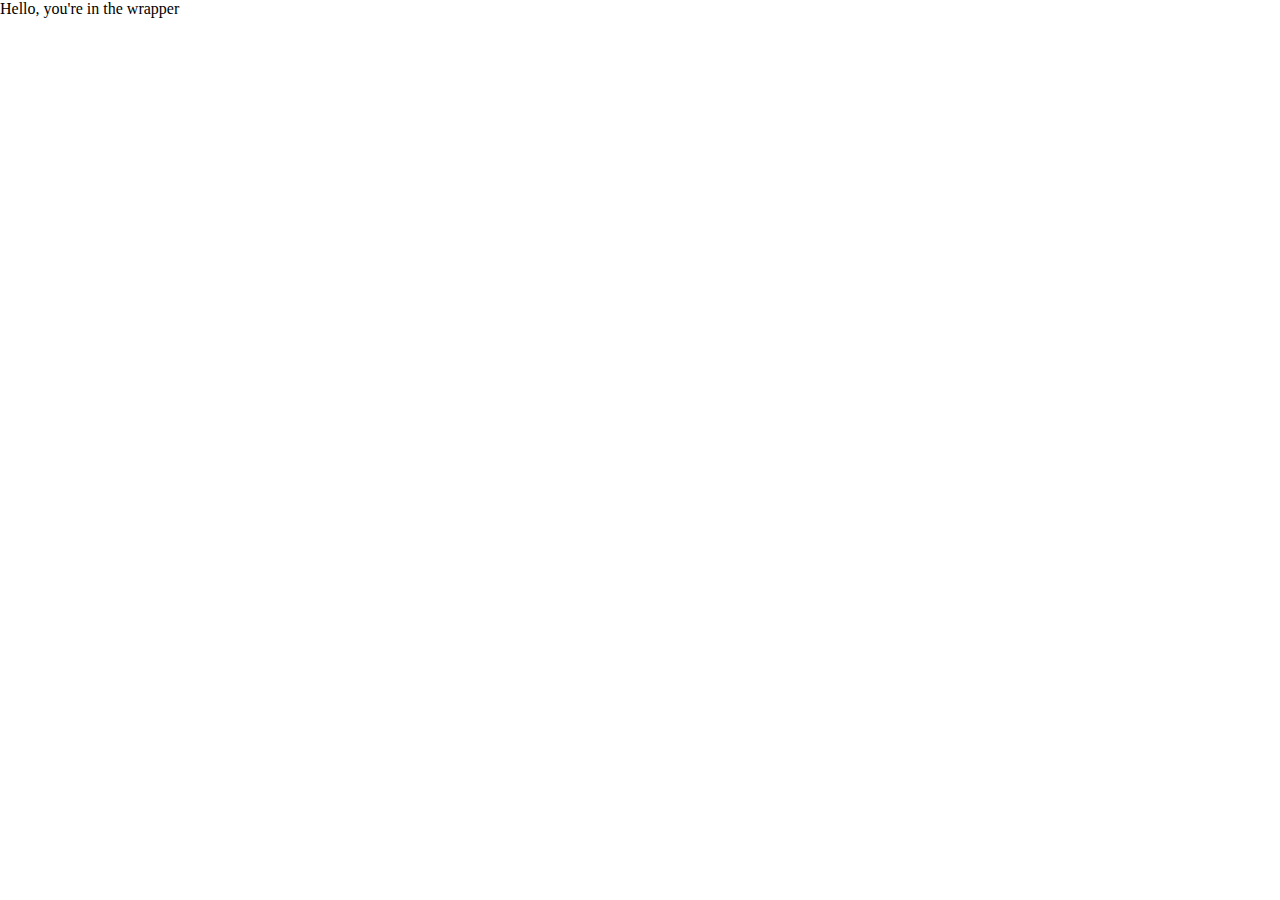
<file: dot-histogram/wrapper.html>
<!DOCTYPE html>
<head>
  <meta charset="utf-8">
 <meta name="viewport" content="width=device-width, initial-scale=1, minimum-scale=1, maximum-scale=1, user-scalable=no" />

  <style>
    body { margin:0;top:0;right:0;bottom:0;left:0; scrolling:auto;max-width:700px;}

  </style>
</head>

<body>
  <div id="example"></div>
    <div id="example2"></div>
      <div id="example3"></div>
        <div id="example4"></div>
		  <div id="example5"></div>
			<div id="example6"></div>
			  <div id="example7"></div>
				<div id="example8"></div>
				  <div id="example9"></div>
					<div id="example10"></div>


Hello, you're in the wrapper
  <script type="text/javascript" src="https://pym.nprapps.org/pym.v1.min.js"></script>
  <script>
       var pymParent = new pym.Parent('example', 'index.html', {});
       //var pymParent2 = new pym.Parent('example2', 'https://fa1rvwwsxx343.ons.statistics.gov.uk/dvc600-699/dvc620_understanding_spatial_labour_productivity/figure8/', {});
       //var pymParent3 = new pym.Parent('example3', ' https://fa1rvwwsxx343.ons.statistics.gov.uk/dvc600-699/dvc620_understanding_spatial_labour_productivity/figure9/', {});
       //var pymParent4 = new pym.Parent('example4',' https://fa1rvwwsxx343.ons.statistics.gov.uk/dvc600-699/dvc620_understanding_spatial_labour_productivity/figure10/', {});
	   //var pymParent5 = new pym.Parent('example5', 'https://fa1rvwwsxx343.ons.statistics.gov.uk/dvc500-599/dvc593-migration-feb-2019/figure5/', {});
       //var pymParent6 = new pym.Parent('example6', 'https://fa1rvwwsxx343.ons.statistics.gov.uk/dvc500-599/dvc593-migration-feb-2019/figure6/', {});
       //var pymParent7 = new pym.Parent('example7', ' https://fa1rvwwsxx343.ons.statistics.gov.uk/dvc500-599/dvc593-migration-feb-2019/figure7/', {});
       //var pymParent8 = new pym.Parent('example8',' https://fa1rvwwsxx343.ons.statistics.gov.uk/dvc500-599/dvc593-migration-feb-2019/figure8/', {});
	   //var pymParent9 = new pym.Parent('example9', ' https://fa1rvwwsxx343.ons.statistics.gov.uk/dvc500-599/dvc583_milestones/chart9-homeowner-age/', {});
       //var pymParent10 = new pym.Parent('example10',' https://fa1rvwwsxx343.ons.statistics.gov.uk/dvc500-599/dvc583_milestones/chart10-housing-affordability/', {});
  </script>
</body>
</file>
<file: lib/globalStyle.css>
html, body, div, span, applet, object, iframe,
		h1, h2, h3, h4, h5, h6, p, blockquote, pre,
		a, abbr, acronym, address, big, cite, code,
		del, dfn, em, img, ins, kbd, q, s, samp,
		small, strike, strong, sub, sup, tt, var,
		b, u, i, center,
		dl, dt, dd, ol, ul, li,
		fieldset, form, label, legend,
		table, caption, tbody, tfoot, thead, tr, th, td,
		article, aside, canvas, details, embed,
		figure, figcaption, footer, header, hgroup,
		menu, nav, output, ruby, section, summary,
		time, mark, audio, video
		{
			margin: 0;
			padding: 0;
			border: 0;
			font-size: 100%;
			font: inherit;
			vertical-align: baseline;
		}



        html
		{
			-webkit-text-size-adjust: none; /* prevent font scaling in landscape */
		}



        body /* required */
		{
            font-family: 'Open Sans', sans-serif;
			font-weight:400;
			max-width:800px;
			margin: 0px auto;
        }



        a, /* required */
		a:link,
		a:visited
		{
            color: #4774CC;
            text-decoration: none;
        }



        a:hover, /* required */
		a:active
		{
			opacity: 0.7;
		}



        /*.footnotes p,*/
        .footer  /* required */
		{
            font-size: 14px;
            color: #808080;
			font-weight:100;
			padding-bottom:2px;
        }



        /* chart */
        #graphic /* required */
		{
            width: 100%;
        }



        #graphic:before, /* required */
        #graphic:after
		{
            content: " "; /* 1 */
            display: table; /* 2 */
        }



        #graphic:after /* required */
		{
			clear: both;
		}

		.svgRect{
			fill: white;
		}

		/* y-axis tick labels */
        #graphic .axis  /* required */
		{
            font-size: 16px;
            fill: #666;
        }


		/* x-axis baseline; not to be confused with centreline. Can consider overlaying this with #centreline */
        #graphic .axis path  /* required */
		{
            fill: none;
            stroke: #ccc;
            shape-rendering: crispEdges;
        }


		#graphic .axis line /* required */
		{
            fill: none;
            stroke: #ccc;
            shape-rendering: crispEdges;
        }

		/* y-axis line path */
        #graphic .axis.y path /* required */
		{
			display: none;
		}



		/* y-axis full width grid lines */
        #graphic .grid .tick line/* required */
		{
            stroke: #CCC;
            stroke-width: 1px;
            shape-rendering: crispEdges;
        }



		/* plotted graph line */
        #graphic .line /* required */
		{
            fill: none; /* must be 'none' */
            stroke-width: 3px;
			stroke-linecap:round;
			stroke-linejoin:round;
        }

        #graphic img /* required */
		{
            max-width: 100%;
            height: auto;
        }

			/* legend elements */
        #graphic .key /* required */
		{
            display: inline-block;
            margin: 0 0 1em 0;
            padding: 0;
            line-height: 15px;
        }


		/* legend elements */
        #graphic .key li/* required */
		{
            display: inline-block;
            margin: 0 18px 0 0;
            padding: 0;
            line-height: 15px;
        }



        /* legend coloured elements */
        #graphic .key b/* required */
		{
            display: inline-block;
            width: 35px;
            height: 15px;
            margin-right: 6px;
            float: left;
			background-color:none;
			margin-top:8px;
        }


		 #graphic .legendBlocks{ /* new for Cluster chart */
            width: 15px !important;
			margin-top:0px !important;
		}


		/* y-axis units label */
        #graphic .unit/* required */
		{
            font-size:12px;
            fill:#333333;
            text-align: left;
			width:130px;
			height:20px;
			display:block;
			float:none;
        }

		.annotext0, .annotext1, .annotext2, .annotext3 {
		    font-family: 'Open Sans', sans-serif;
			font-size: 12px;
			fill: #666;
			font-weight:500;
		}


     	.annocirc0, .annocirc1, .annocirc2, .annocirc3{
			stroke:#E66500;
			stroke-width:2px;
			fill: #E66500;
			display:inline;
		}

		#centreline /* required */
		{
			stroke:#666;
			stroke-width:3px;
		}



		/* y- and x-axis tick text */
		.domain/* required. BOTH MUST BE NONE */
		{
			fill:none;
			stroke:none;
		}


		.circles
		{
			float:left;
		}


		/* footnotes to graph */
		#keypoints/* required. */
		{
			margin-bottom:10px;
			color:#666;
			font-weight:700;
		}

		#keypoints p/* required. */
		{
			margin-bottom:0.6em;
		}


		#downloadshare:hover {
			cursor:pointer;
			cursor:hand;
		}
		#embedShare:hover {
			cursor:pointer;
			cursor:hand;
		}
</file>
